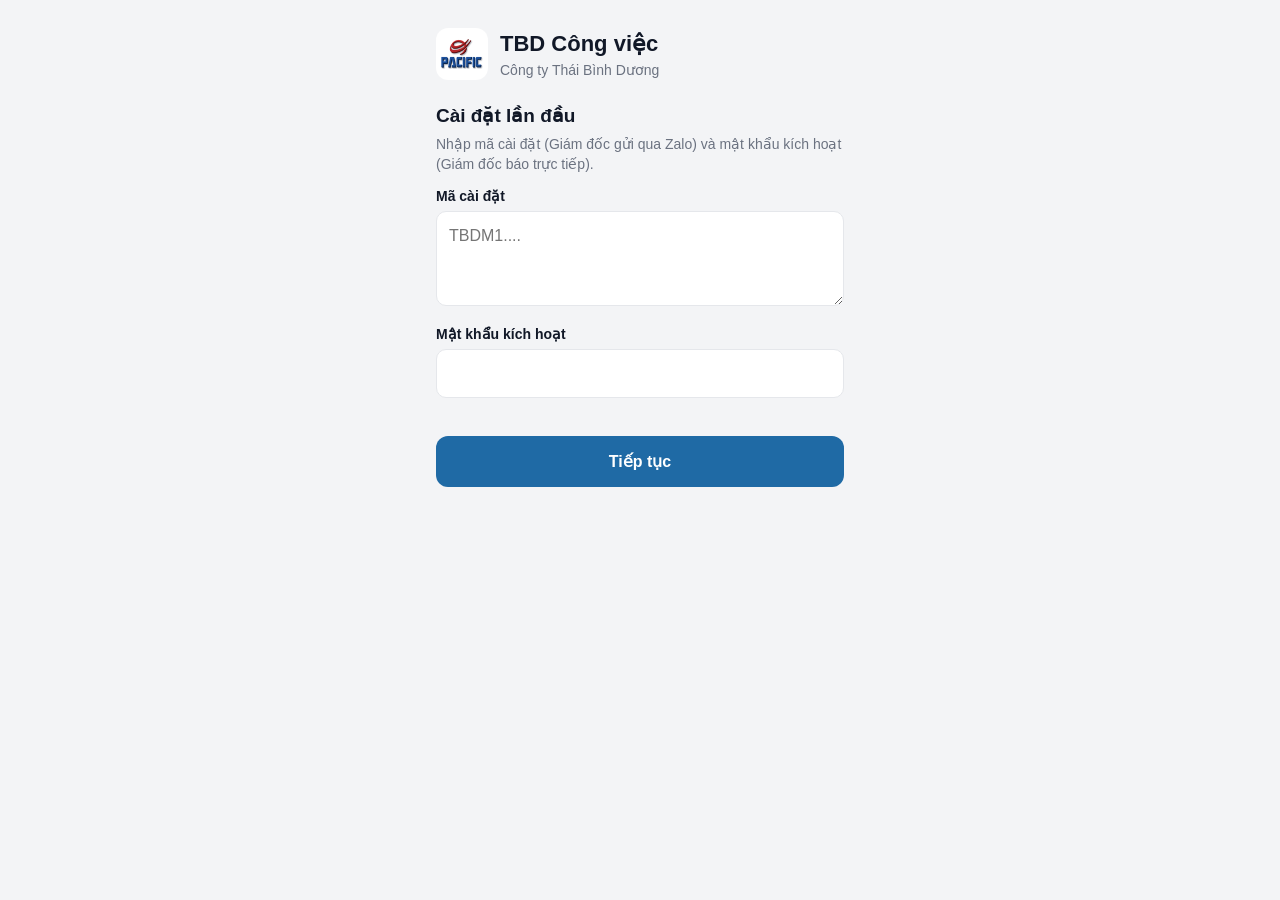
<file: index.html>
<!doctype html>
<html lang="vi">
<head>
  <meta charset="utf-8">
  <meta name="viewport" content="width=device-width, initial-scale=1, viewport-fit=cover">
  <meta name="theme-color" content="#1F6AA5">
  <meta name="apple-mobile-web-app-capable" content="yes">
  <meta name="mobile-web-app-capable" content="yes">
  <meta name="apple-mobile-web-app-status-bar-style" content="default">
  <meta name="apple-mobile-web-app-title" content="TBD">
  <meta http-equiv="Content-Security-Policy" content="default-src 'self'; connect-src 'self' https://www.googleapis.com https://oauth2.googleapis.com; img-src 'self' blob: data:; style-src 'self'; script-src 'self'; base-uri 'none'; form-action 'none'">
  <meta name="referrer" content="no-referrer">
  <title>TBD Công việc</title>
  <link rel="manifest" href="manifest.webmanifest">
  <link rel="icon" href="icons/icon-192.png">
  <link rel="apple-touch-icon" href="icons/icon-192.png">
  <link rel="stylesheet" href="css/app.css">
</head>
<body>
  <div id="app"><div class="splash">Đang mở...</div></div>
  <div id="sheet" class="sheet hidden" role="dialog" aria-modal="true"></div>
  <div id="toast" class="toast hidden" role="status"></div>
  <script type="module" src="js/app.js"></script>
</body>
</html>
</file>
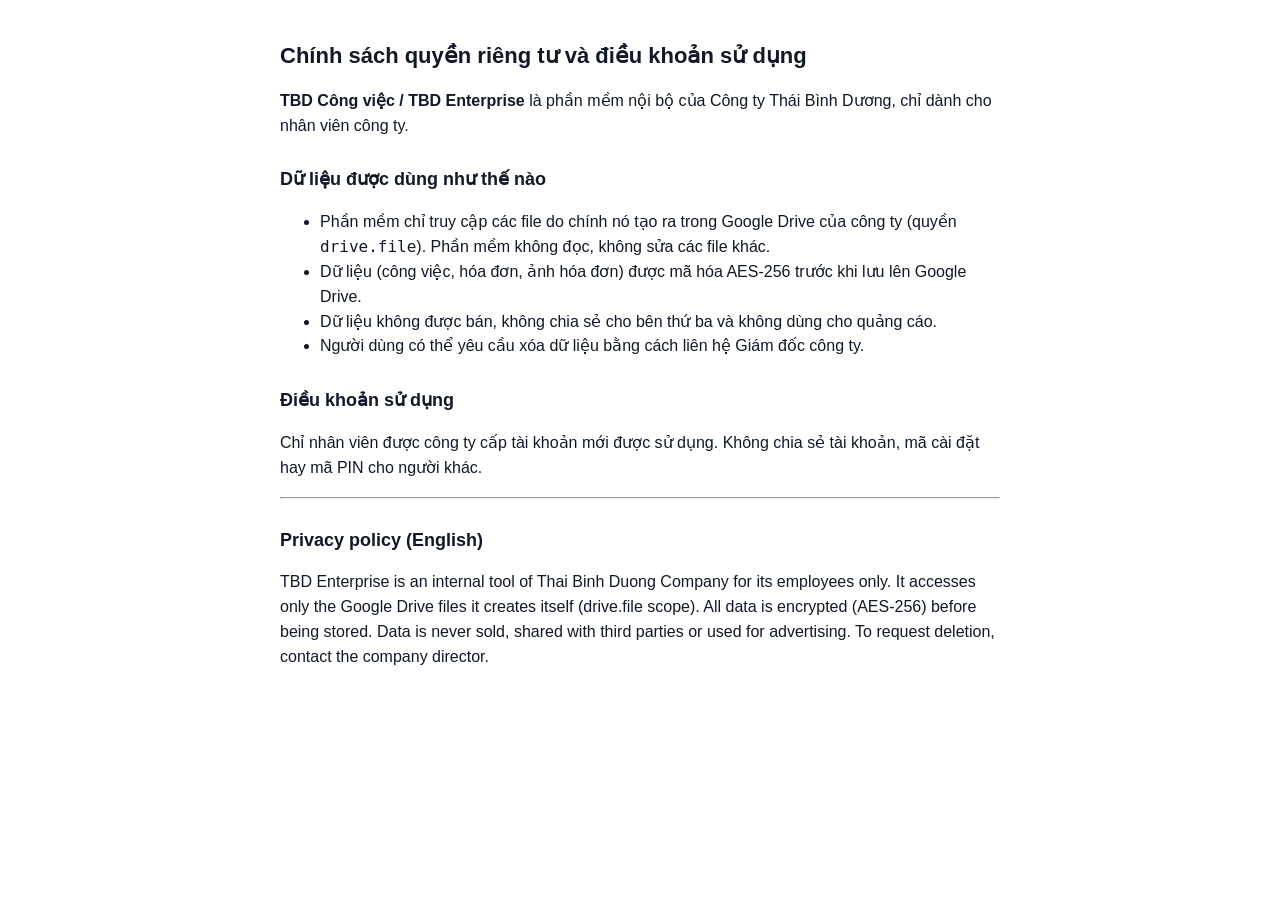
<file: chinh-sach.html>
<!doctype html>
<html lang="vi">
<head>
<meta charset="utf-8">
<meta name="viewport" content="width=device-width, initial-scale=1">
<title>Chính sách quyền riêng tư - TBD Công việc</title>
<style>
  body { font: 16px/1.55 -apple-system, "Segoe UI", Roboto, Arial, sans-serif; max-width: 720px; margin: 0 auto; padding: 24px 16px; color: #111827; background: #fff; }
  h1 { font-size: 22px; } h2 { font-size: 18px; margin-top: 28px; }
  @media (prefers-color-scheme: dark) { body { background: #111418; color: #E5E7EB; } }
</style>
</head>
<body>
<h1>Chính sách quyền riêng tư và điều khoản sử dụng</h1>
<p><b>TBD Công việc / TBD Enterprise</b> là phần mềm nội bộ của Công ty Thái Bình Dương, chỉ dành cho nhân viên công ty.</p>
<h2>Dữ liệu được dùng như thế nào</h2>
<ul>
  <li>Phần mềm chỉ truy cập các file do chính nó tạo ra trong Google Drive của công ty (quyền <code>drive.file</code>). Phần mềm không đọc, không sửa các file khác.</li>
  <li>Dữ liệu (công việc, hóa đơn, ảnh hóa đơn) được mã hóa AES-256 trước khi lưu lên Google Drive.</li>
  <li>Dữ liệu không được bán, không chia sẻ cho bên thứ ba và không dùng cho quảng cáo.</li>
  <li>Người dùng có thể yêu cầu xóa dữ liệu bằng cách liên hệ Giám đốc công ty.</li>
</ul>
<h2>Điều khoản sử dụng</h2>
<p>Chỉ nhân viên được công ty cấp tài khoản mới được sử dụng. Không chia sẻ tài khoản, mã cài đặt hay mã PIN cho người khác.</p>
<hr>
<h2>Privacy policy (English)</h2>
<p>TBD Enterprise is an internal tool of Thai Binh Duong Company for its employees only. It accesses only the Google Drive files it creates itself (drive.file scope). All data is encrypted (AES-256) before being stored. Data is never sold, shared with third parties or used for advertising. To request deletion, contact the company director.</p>
</body>
</html>
</file>
<file: css/app.css>
:root {
  --primary: #1F6AA5;
  --primary-dark: #144870;
  --danger: #C0392B;
  --ok: #1E8449;
  --warn: #B9770E;
  --muted: #6B7280;
  --bg: #F3F4F6;
  --card: #FFFFFF;
  --text: #111827;
  --line: #E5E7EB;
  --chip: #EEF2F7;
}
@media (prefers-color-scheme: dark) {
  :root {
    --bg: #111418; --card: #1C2128; --text: #E5E7EB; --line: #2D333B; --muted: #9CA3AF; --chip: #262C35;
  }
}
* { box-sizing: border-box; -webkit-tap-highlight-color: transparent; }
html, body { margin: 0; padding: 0; background: var(--bg); color: var(--text); }
body { font: 16px/1.45 -apple-system, BlinkMacSystemFont, "Segoe UI", Roboto, Arial, sans-serif; min-height: 100vh; }
button, input, textarea, select { font: inherit; color: inherit; }
.hidden { display: none !important; }
.splash { padding: 40vh 16px 0; text-align: center; color: var(--muted); }

/* ---------- màn hình đăng nhập / cài đặt ---------- */
.auth { max-width: 440px; margin: 0 auto; padding: calc(28px + env(safe-area-inset-top)) 16px 32px; }
.brand { display: flex; align-items: center; gap: 12px; margin-bottom: 22px; }
.brand img { width: 52px; height: 52px; border-radius: 12px; }
.brand h1 { font-size: 22px; margin: 0; }
.brand p { margin: 0; color: var(--muted); font-size: 14px; }
.auth h2 { font-size: 19px; margin: 6px 0 4px; }
.hint { color: var(--muted); font-size: 14px; margin: 0 0 12px; }
label.field { display: block; margin: 12px 0 4px; font-weight: 600; font-size: 14px; }
input.inp, textarea.inp, select.inp {
  width: 100%; padding: 12px; border: 1px solid var(--line); border-radius: 10px; background: var(--card); font-size: 16px;
}
textarea.inp { min-height: 84px; resize: vertical; }
input.pin { letter-spacing: 10px; text-align: center; font-size: 26px; }
.err { color: var(--danger); font-size: 14px; margin: 10px 0 0; min-height: 1em; white-space: pre-line; }
.ok-text { color: var(--ok); }
.btn {
  display: block; width: 100%; border: 0; border-radius: 12px; padding: 14px; margin-top: 14px;
  background: var(--primary); color: #fff; font-weight: 600; font-size: 16px;
}
.btn:active { background: var(--primary-dark); }
.btn[disabled] { opacity: .55; }
.btn.ghost { background: transparent; color: var(--primary); border: 1px solid var(--line); }
.btn.danger { background: var(--danger); }
.btn.okc { background: var(--ok); }
.btn.small { display: inline-block; width: auto; padding: 9px 14px; margin: 6px 6px 0 0; font-size: 15px; }
.linkbtn { background: none; border: 0; color: var(--primary); padding: 10px 0; font-size: 15px; }
.box { background: var(--card); border-radius: 12px; padding: 12px 14px; margin: 12px 0; border: 1px solid var(--line); font-size: 14px; }
.box.warn { border-color: var(--warn); }

/* ---------- khung chính ---------- */
.top {
  position: sticky; top: 0; z-index: 5; background: var(--primary); color: #fff;
  padding: calc(10px + env(safe-area-inset-top)) 16px 10px; display: flex; align-items: center; gap: 10px;
}
.top h1 { font-size: 18px; margin: 0; flex: 1; white-space: nowrap; overflow: hidden; text-overflow: ellipsis; }
.top .sub { font-size: 12px; opacity: .85; display: block; font-weight: 400; }
.iconbtn { background: rgba(255, 255, 255, .15); border: 0; color: #fff; border-radius: 10px; width: 40px; height: 40px; display: grid; place-items: center; }
.iconbtn svg { width: 22px; height: 22px; }
.spin svg { animation: spin 1s linear infinite; }
@keyframes spin { to { transform: rotate(360deg); } }
main { padding: 12px 16px calc(84px + env(safe-area-inset-bottom)); max-width: 640px; margin: 0 auto; }
.banner { background: #FEF3C7; color: #92400E; border-radius: 10px; padding: 10px 12px; font-size: 14px; margin-bottom: 10px; }
.tabs {
  position: fixed; bottom: 0; left: 0; right: 0; z-index: 6; display: flex; background: var(--card); border-top: 1px solid var(--line);
  padding-bottom: env(safe-area-inset-bottom);
}
.tabs button { flex: 1; border: 0; background: none; padding: 8px 2px 9px; font-size: 12px; color: var(--muted); position: relative; }
.tabs button svg { width: 24px; height: 24px; display: block; margin: 0 auto 2px; }
.tabs button.on { color: var(--primary); font-weight: 600; }
.badge {
  position: absolute; top: 3px; left: calc(50% + 6px); background: var(--danger); color: #fff; border-radius: 9px; min-width: 18px; height: 18px;
  font-size: 11px; line-height: 18px; padding: 0 5px; font-weight: 700;
}
.seg { display: flex; background: var(--chip); border-radius: 10px; padding: 3px; margin-bottom: 10px; }
.seg button { flex: 1; border: 0; background: none; padding: 8px; border-radius: 8px; font-size: 14px; color: var(--muted); }
.seg button.on { background: var(--card); color: var(--text); font-weight: 600; box-shadow: 0 1px 2px rgba(0, 0, 0, .08); }
.section { font-size: 13px; font-weight: 700; color: var(--muted); text-transform: uppercase; letter-spacing: .03em; margin: 16px 0 6px; }
.card {
  display: block; width: 100%; text-align: left; background: var(--card); border: 1px solid var(--line); border-radius: 12px;
  padding: 12px 14px; margin: 8px 0;
}
.card:active { background: var(--chip); }
.card .tag { font-size: 12px; font-weight: 700; color: var(--primary); }
.card .tag.red { color: var(--danger); }
.card .tag.green { color: var(--ok); }
.card .tag.amber { color: var(--warn); }
.card .title { font-weight: 600; margin: 2px 0; }
.card .meta { font-size: 13px; color: var(--muted); }
.card .note { font-size: 14px; margin-top: 4px; }
.card.unread { border-left: 4px solid var(--primary); }
.empty { color: var(--muted); text-align: center; padding: 28px 8px; }
.fab {
  position: fixed; right: 16px; bottom: calc(76px + env(safe-area-inset-bottom)); z-index: 7; border: 0; border-radius: 28px;
  background: var(--primary); color: #fff; padding: 14px 20px; font-weight: 600; box-shadow: 0 4px 14px rgba(0, 0, 0, .25); font-size: 15px;
}
.big-action {
  display: flex; align-items: center; gap: 12px; width: 100%; border: 0; border-radius: 14px; padding: 18px; margin: 4px 0 8px;
  background: var(--primary); color: #fff; font-size: 18px; font-weight: 700;
}
.big-action svg { width: 30px; height: 30px; }
.kv { font-size: 14px; margin: 6px 0; }
.kv b { color: var(--muted); font-weight: 600; }
.desc { white-space: pre-wrap; background: var(--chip); border-radius: 10px; padding: 10px; font-size: 14px; }
.hist { font-size: 13px; color: var(--muted); border-left: 2px solid var(--line); padding-left: 10px; margin: 8px 0; }
.hist div { margin: 4px 0; }
.checks label { display: flex; align-items: center; gap: 10px; padding: 10px 4px; border-bottom: 1px solid var(--line); }
.checks input { width: 22px; height: 22px; }
.thumbs { display: flex; flex-wrap: wrap; gap: 8px; margin: 8px 0; }
.thumb { position: relative; width: 92px; height: 92px; border-radius: 10px; overflow: hidden; background: var(--chip); border: 1px solid var(--line); }
.thumb img { width: 100%; height: 100%; object-fit: cover; }
.thumb button { position: absolute; top: 2px; right: 2px; border: 0; border-radius: 12px; width: 26px; height: 26px; background: rgba(0, 0, 0, .6); color: #fff; }
.addphoto { width: 92px; height: 92px; border-radius: 10px; border: 2px dashed var(--line); background: none; color: var(--primary); font-size: 13px; padding: 4px; }
.photo-full { width: 100%; border-radius: 10px; margin: 6px 0; background: var(--chip); min-height: 120px; display: block; }
.amount { font-size: 22px; font-weight: 700; text-align: right; }
.total { display: flex; justify-content: space-between; gap: 10px; padding: 8px 0; border-bottom: 1px solid var(--line); font-size: 14px; }

/* ---------- tấm trượt (chi tiết, biểu mẫu) ---------- */
.sheet { position: fixed; inset: 0; z-index: 20; background: var(--bg); overflow-y: auto; -webkit-overflow-scrolling: touch; }
.sheet .top { background: var(--card); color: var(--text); border-bottom: 1px solid var(--line); }
.sheet .top .iconbtn { background: var(--chip); color: var(--text); }
.toast {
  position: fixed; left: 16px; right: 16px; bottom: calc(86px + env(safe-area-inset-bottom)); z-index: 30; background: #111827; color: #fff;
  padding: 12px 14px; border-radius: 12px; font-size: 15px; text-align: center;
}
.toast.bad { background: var(--danger); }
.bigtitle { font-size: 18px; font-weight: 700; margin: 4px 0; }
.danger-text { color: var(--danger); }
.mt { margin-top: 18px; }

/* chấm công trong màn hình nhật ký của Trưởng nhóm */
.crew { padding: 10px 12px; }
.crewname { display: flex; align-items: center; gap: 8px; font-weight: 600; }
.crewname input, .crewot input { width: 22px; height: 22px; accent-color: var(--primary); }
.crewot { display: flex; flex-wrap: wrap; gap: 14px; margin-top: 6px; font-size: 14px; }
.crewot label { display: flex; align-items: center; gap: 6px; }
.btn.secondary { background: transparent; color: var(--primary); border: 2px solid var(--primary); margin: 8px 0; }

/* tài chính: hai ô trên một dòng cho gọn */
.pair { display: flex; gap: 8px; }
.pair > div { flex: 1; min-width: 0; }
</file>
